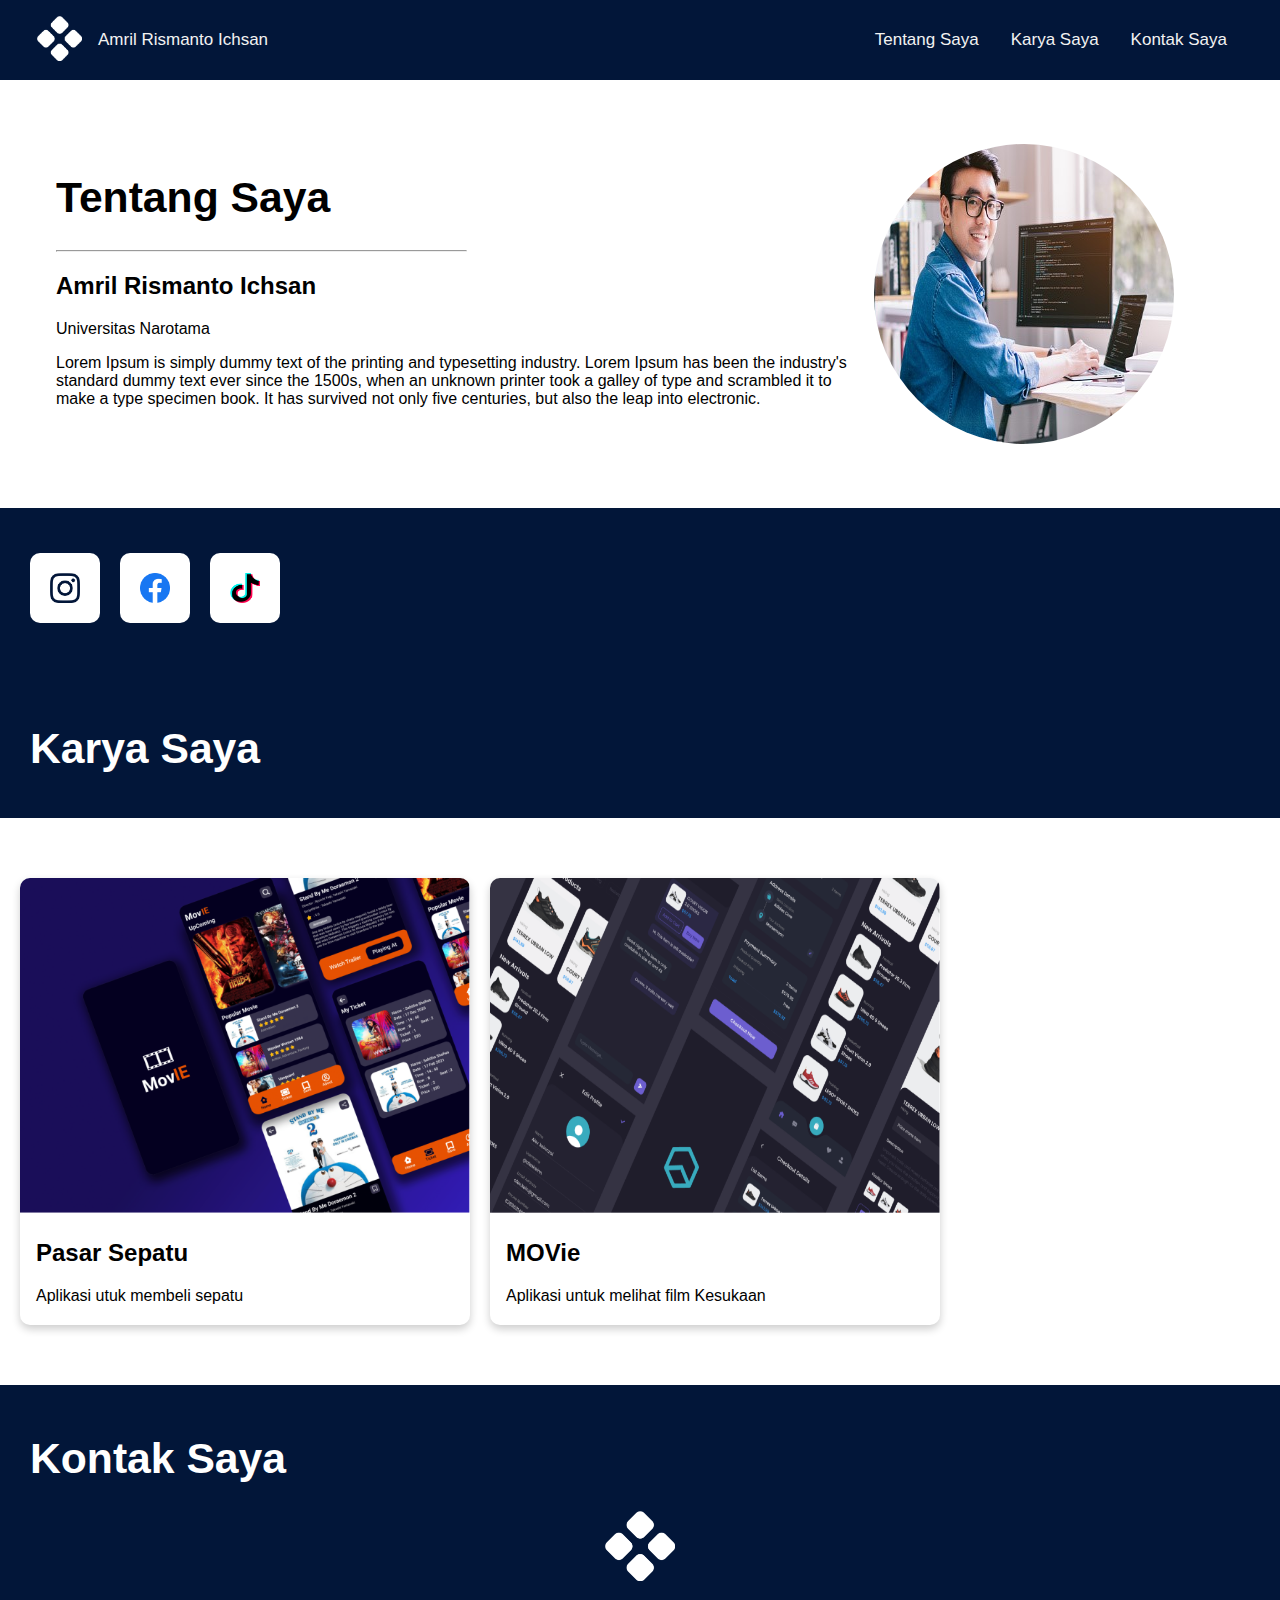
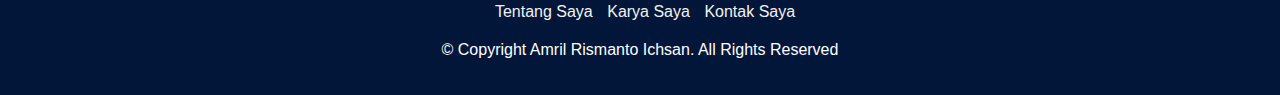
<file: index.html>
<!DOCTYPE html>
<html>

<head>
    <link rel="stylesheet" href="style_navbar.css">
    <link rel="stylesheet" href="sytle_tentang.css">
    <link rel="stylesheet" href="gate_slide.css">
    <link rel="stylesheet" href="style_karya.css">
    <link rel="stylesheet" href="style_fotter.css">
    <style>
        body {
            margin: 0;
            font-family: Arial, Helvetica, sans-serif;
        }
    </style>
</head>

<body>
    <div>
        <div class="topnav" id="tentang_saya">
            <!-- perbaiki code vector dibawah -->
            <img src="assets/Vector.png" width="45" height="45" style="float: left">
            <a href="#">Amril Rismanto Ichsan</a>
            <div class="topnav-right">
                <a href="#tentang_saya">Tentang Saya</a>
                <a href="#Karya_saya">Karya Saya</a>
                <a href="#kontak">Kontak Saya</a>
            </div>
        </div>

        <div class="content_body">
            <div class="container">
                <div id="amril">
                    <h1>Tentang Saya</h1>
                    <hr align="left" width="50%">
                    <h2>Amril Rismanto Ichsan</h2>
                    <p>Universitas Narotama</p>
                    <p>Lorem Ipsum is simply dummy text of the printing and typesetting industry. Lorem Ipsum has been
                        the
                        industry's standard dummy text ever since the 1500s, when an unknown printer took a galley of
                        type
                        and scrambled it to make a type specimen book. It has survived not only five centuries, but also
                        the
                        leap into electronic.
                    </p>
                </div>
                <img class="img_person" src="assets/picture_person.jpg" />
            </div>
        </div>

        <!-- gate slide -->
        <div class="container_custom">
            <table>
                <tr>
                    <div class="card_item">
                        <img class="img_card" src="assets/instagram.png">
                    </div>
                    <div class="card_item">
                        <img class="img_card" src="assets/facbook.png">
                    </div>
                    <div class="card_item">
                        <img class="img_card" src="assets/tiktok.png">
                    </div>
                </tr>
            </table>

            <br>
            <br>
            <br>
            <br>
            <h1 class="h1-white" id="Karya_saya">Karya Saya</h1>
        </div>

        <!--  COntent Karya saya -->

        <div class="wrapper">
            <div class="card">
                <img class="img-item" src="assets/content kkn.png">
                <div class="container-card">
                    <h2><b>Pasar Sepatu</b></h2>
                    <p>Aplikasi utuk membeli sepatu</p>
                </div>
            </div>
            <div class="card">
                <img class="img-item" src="assets/content kkn3.png">
                <div class="container-card">
                    <h2><b>MOVie</b></h2>
                    <p>Aplikasi untuk melihat film Kesukaan</p>
                </div>
            </div>

        </div>

        <!-- footer -->
        <div class="custom_footer" id="kontak">
            <div class="conten_footer">
                <h1 class="h1-white" target="#kontak">Kontak Saya</h1>
                <img src="assets/Vector.png" style="height: 70px; width: 70px; ">
                <br>
                <br>
                <a href="#tentang_saya">Tentang Saya</a>
                <a href="#Karya_saya">Karya Saya</a>
                <a href="#kontak">Kontak Saya</a>
                <p style="color: white; margin-top: 20px; ">© Copyright Amril
                    Rismanto Ichsan. All Rights Reserved</p>

            </div>
        </div>
    </div>
</body>

</html>
</file>
<file: style_navbar.css>
body {
    margin: 0;
    font-family: Arial, Helvetica, sans-serif;
}

.topnav {
    overflow: hidden;
    padding-left: 37px;
    padding-right: 37px;
    padding-bottom: 16px;
    padding-top: 16px;
    background-color: #021639;
}

.topnav a {
    float: left;
    color: #f2f2f2;
    text-align: center;
    padding: 14px 16px;
    text-decoration: none;
    font-size: 17px;
}

.topnav-right {
    float: right;
}
</file>
<file: sytle_tentang.css>
/* css dari content di body menepatkan nama */
 .content_body {
     position: relative;
     margin-left: 40px;
     margin-right: 40px;
 }

 .container {
     display: grid;
     padding-right: 30px;
     grid-template-columns: 70% auto;
     padding: 4em 1em;
 }

 .img_person {
     height: 300px;
     width: 300px;
     object-position: center;
     margin-right: 40px;
     border-radius: 100%;
     object-fit: fill;
 }

 h1 {
     font-size: 64px;
     font-weight: 500;
 }
</file>
<file: gate_slide.css>
/* untuk gate slide  */

 .container_custom {
     padding-right: 30px;
     padding-left: 30px;
     padding-top: 45px;
     padding-bottom: 45px;
     height: 220px;
     background-color: #021639;
 }

 h1 {
     font-size: 32pt;
     font-weight: 700;
     text-align: justify;
 }

 .h1-white {
     color: #fff;
     font-size: 32pt;
     font-weight: 700;
     text-align: justify;

 }

 .card_item {
     display: inline-block;
     width: 30px;
     height: 30px;
     margin-right: 20px;
     text-align: center;
     border-radius: 10px;
     background: #fff;
     align-items: center;
     padding: 20px 20px 20px 20px;
 }

 .img_card {
     height: 30px;
     width: 30px;
 }
</file>
<file: style_karya.css>
/* card container */
 /* css untuk card scroll horizontal */

 .wrapper {
     display: flex;
     padding-top: 60px;
     padding-bottom: 60px;
     border: 0px solid #fff;
     overflow-x: scroll;
     align-content: center;
 }

 .wrapper::-webkit-scrollbar {
     width: 1;
 }

 .wrapper .card {
     box-shadow: 0 4px 8px 0 rgba(0, 0, 0, 0.2);
     border-radius: 10px;
     margin-left: 20px;
     width: 450px;
 }

 .img-item {
     object-fit: fill;
     border-top-left-radius: 10px;
     border-top-right-radius: 10px;
     height: 75%;
     width: 100%
 }

 .card:hover {
     box-shadow: 0 8px 16px 0 rgba(0, 0, 0, 0.2);
 }

 .container-card {
     padding: 2px 16px;
     width: 400px;
 }
</file>
<file: style_fotter.css>
/* css footer */
.custom_footer {
    padding-right: 30px;
    padding-left: 30px;
    padding-top: 20px;
    padding-bottom: 20px;
    background-color: #021639;
}

.conten_footer {
    align-items: center;
    text-align: center;
}

/*  */
/*  */
a {
    color: #f2f2f2;
    text-align: center;
    text-decoration: none;
    padding-left: 10px;
}
</file>
